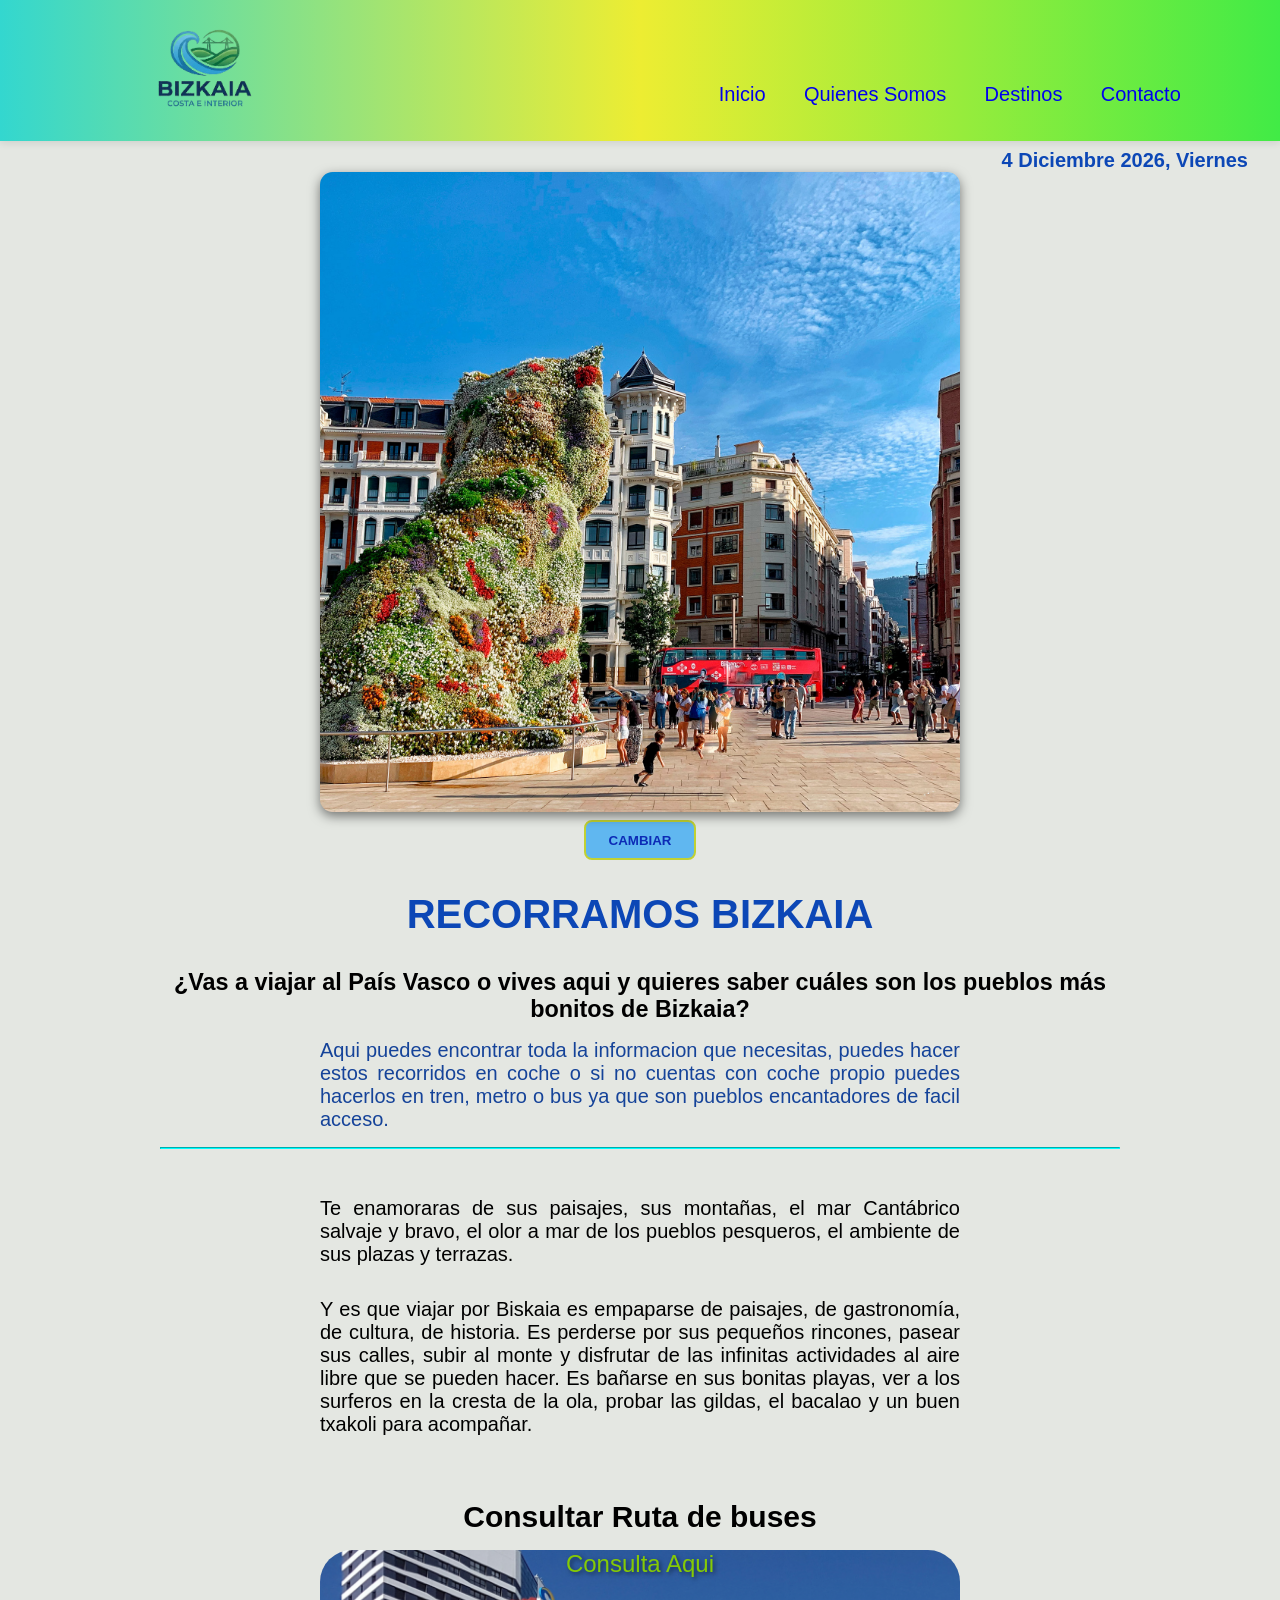
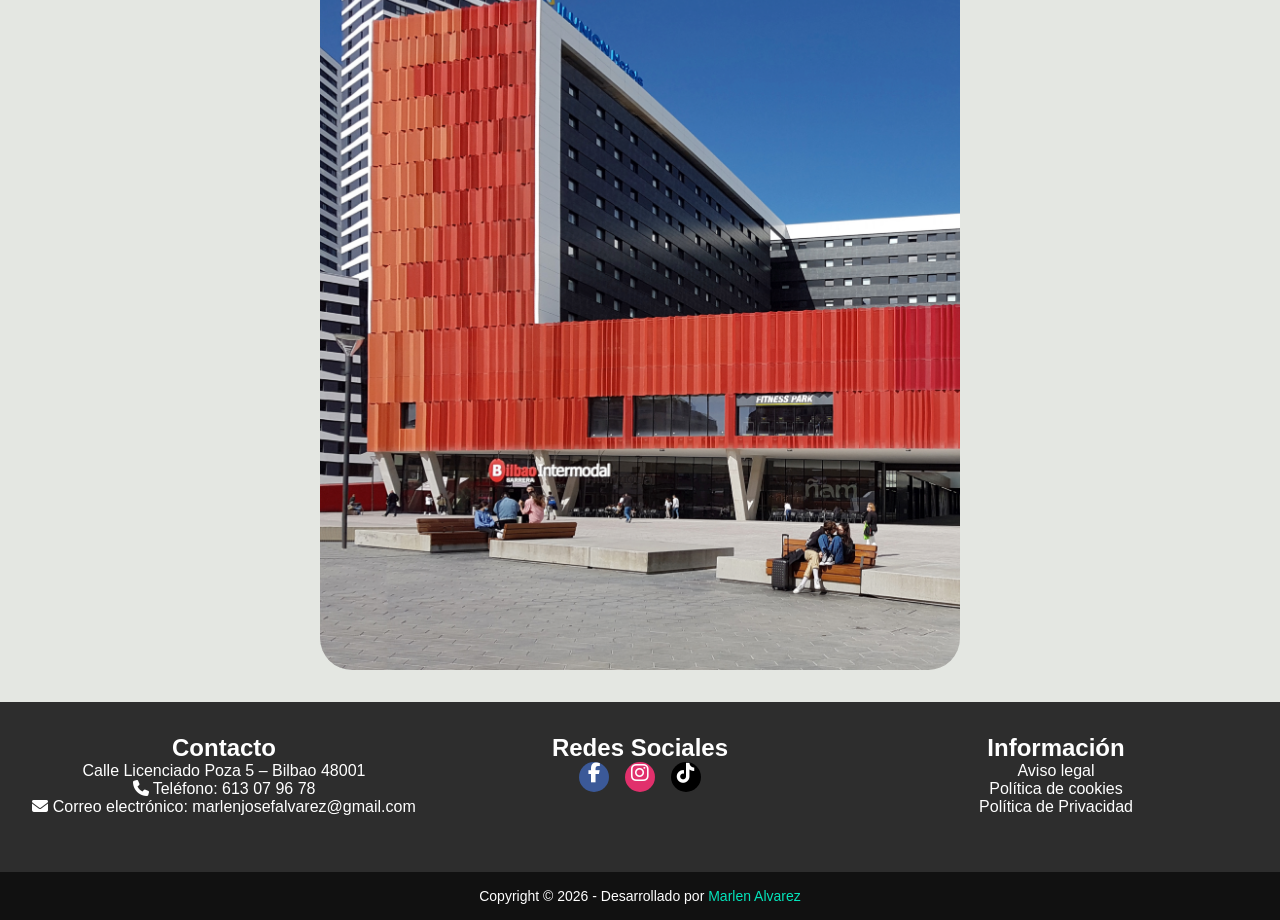
<file: index.html>
<!DOCTYPE html>
<html lang="es">
<head>
    <meta charset="UTF-8">
    <meta name="viewport" content="width=device-width, initial-scale=1.0">
    <meta name="description" content="Les mostramos los rincones màs hermosos que pueden admirar en Bizkaia, contamos con rutas que pueden acceder desde coche, como bus, tren y metro">
   <link rel="stylesheet" href="https://cdnjs.cloudflare.com/ajax/libs/font-awesome/6.5.0/css/all.min.css">

    <link rel="stylesheet" href="assets/css/nav-footer.css">
    <link rel="stylesheet" href="assets/css/style.css">
    <title>Recorriendo Bizkaia</title>
</head>
<body>
    <header>
        <section class="logo">
            <a href="index.html"><img src="assets/img/logo_bizcaia.png" alt="logo_bizcaia"></a>
        </section>

        <input id="menu-toggle" type="checkbox" class="menu-toggle">
        <label for="menu-toggle" class="menu-icon">
            <span class="icon-open">☰</span>
            <span class="icon-close">✖</span>
        </label>

        <nav class="menu-nav">
            <ul class="menu-navegacion">
                <li><a href="index.html">Inicio</a></li>
                <li><a href="pages/quienes_somos.html">Quienes Somos</a></li>
                <li><a href="pages/destinos.html">Destinos</a></li>
                <li><a href="pages/contacto.html">Contacto</a></li>
            </ul>            
        </nav>
    </header>

    <main>

        <div id="fecha-dia" class="fecha-actual"></div>

<!-- CARRUSEL O DOS IMAGENES QUE CAMBIARAN ESTO SE IMPLEMENTARA CON JS -->
        <section class="contenedor-imagen">
            <img id="imagen" class="imagen-cambiante" src="./assets/img/carrusel/bilbao2.jpg" onmouseover="entrar()" onmouseout="salir()" alt="imagen de bilbao">
            <button id="btn1"">CAMBIAR</button>

        </section>



        <h1>RECORRAMOS BIZKAIA</h1>

        <section class="hero-informacion">
            <h3>¿Vas a viajar al País Vasco o vives aqui y quieres saber cuáles son los pueblos más bonitos de Bizkaia?</h3>
            <P class="hipervinculo-interno"><a href="pages/destinos.html">Aqui puedes encontrar toda la informacion que necesitas, puedes hacer estos recorridos en coche o si no cuentas con coche propio puedes hacerlos en tren, metro o bus ya que son pueblos encantadores de facil acceso.</a></P>
            
            <hr>

            <article class="infor">
                <p class="text1">Te enamoraras de sus paisajes, sus montañas, el mar Cantábrico salvaje y bravo, el olor a mar de los pueblos pesqueros, el ambiente de sus plazas y terrazas.</p>

                <p class="text2">Y es que viajar por Biskaia es empaparse de paisajes, de gastronomía, de cultura, de historia. Es perderse por sus pequeños rincones, pasear sus calles, subir al monte y disfrutar de las infinitas actividades al aire libre que se pueden hacer. Es bañarse en sus bonitas playas, ver a los surferos en la cresta de la ola, probar las gildas, el bacalao y un buen txakoli para acompañar.</p>
            </article>     

        </section>

        <section class="intermodal">
            <h2>Consultar Ruta de buses</h2>
            <div class="estacion-intermodal">
                <a href="https://www.bilbaointermodal.eus/es/index.html" target="_blank">Consulta Aqui</a>                
            </div>
        </section>


    </main>


    <footer>
      <div class="footer-contacto">
        <h2>Contacto</h2>
        <p><a href="https://www.google.com/maps/place/C.+del+Lic.+Poza,+5,+48008+Bilbao,+Vizcaya/@43.260663,-2.9347865,16z" target="_blank"> Calle Licenciado Poza 5 – Bilbao 48001</a></p>
        <p><i class="fas fa-phone"></i> <a href="https://wa.me/34613079678" target="_blank">Teléfono: 613 07 96 78</a></p>
        <p><i class="fas fa-envelope"></i> Correo electrónico: <a class="mail-link" href="mailto:marlenjosefalvarez@gmail.com">marlenjosefalvarez@gmail.com</a></p>
      </div>
      <div class="footer-redes">
        <h2>Redes Sociales</h2>
        <ul>
          <li><a href="https://www.facebook.com/tuusuario" class="facebook" target="_blank"><i class="fab fa-facebook-f"></i></a></li>
          <li><a href="https://www.instagram.com/tuusuario" class="instagram" target="_blank"><i class="fab fa-instagram"></i></a></li>
          <li><a href="https://www.tiktok.com/@tuusuario" class="tiktok" target="_blank"><i class="fab fa-tiktok"></i></a></li>
        </ul>   
      </div>
          <div class="footer-inf">
        <h2>Información</h2>
        <ul>
          <li><a href="aviso_legal.html">Aviso legal</a></li>
          <li><a href="politica_de_cookies.html">Política de cookies</a></li>
          <li><a href="politica_privacidad.html">Política de Privacidad</a></li>
        </ul>
      </div>    
    </footer>

      <div class="footer-bottom">
      <p>Copyright © 2026 - Desarrollado por <a class="diseño" href="https://github.com/alvarezmarlen" target="_blank">Marlen Alvarez</a></p>
      </div>   

      <script src="assets/js/cambiar_img.js"></script>
      <script src="assets/js/fecha-dia.js"></script>
</body>
</html>
</file>
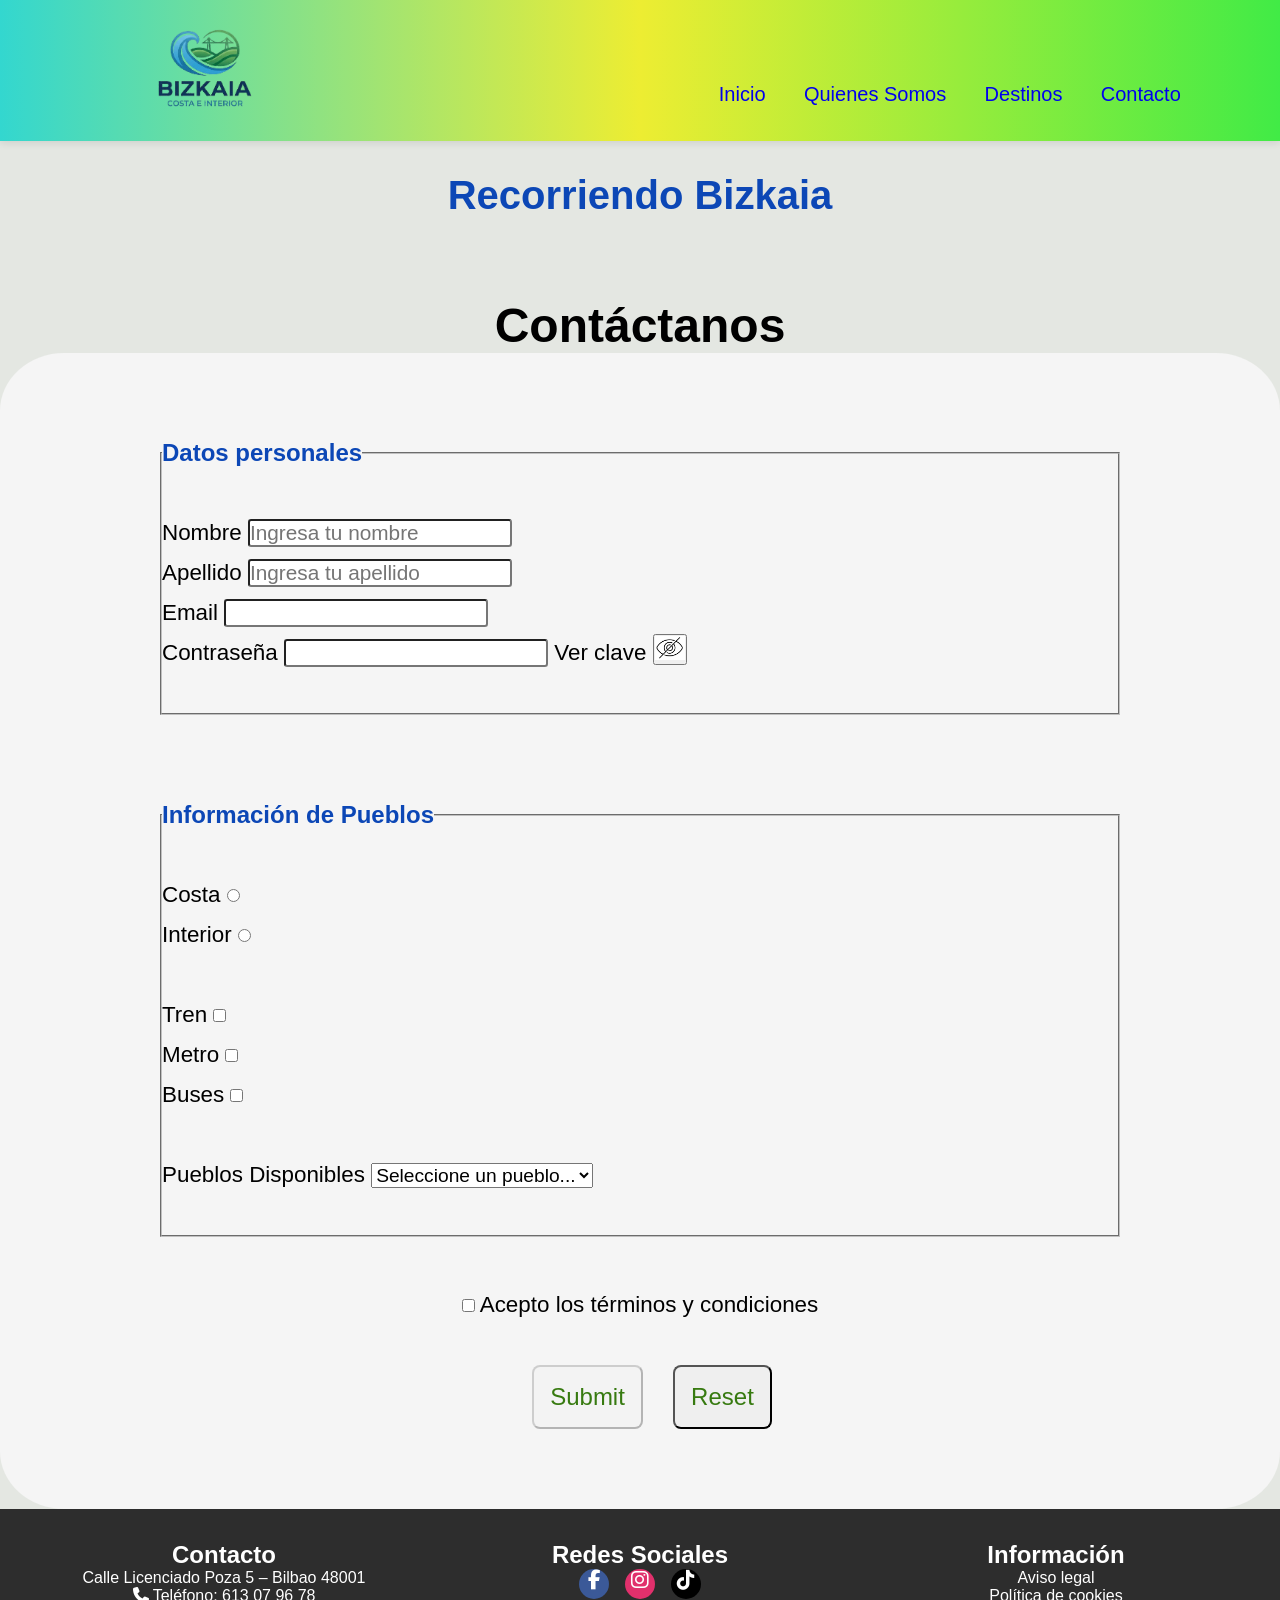
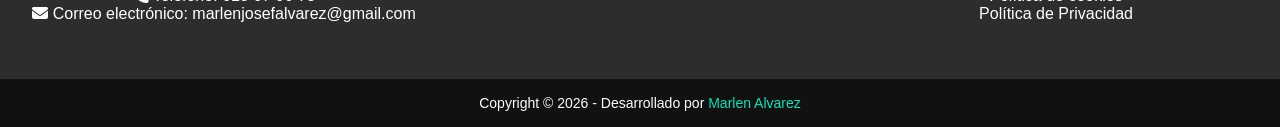
<file: pages/contacto.html>
<!DOCTYPE html>
<html lang="en">
<head>
    <meta charset="UTF-8">
    <meta name="viewport" content="width=device-width, initial-scale=1.0">
    <meta name="description" content="Les mostramos los rincones màs hermosos que pueden admirar en Bizkaia, contamos con rutas que pueden acceder desde coche, como bus, tren y metro">
    <link rel="stylesheet" href="https://cdnjs.cloudflare.com/ajax/libs/font-awesome/6.5.0/css/all.min.css">
    <link rel="stylesheet" href="../assets/css/nav-footer.css">
    <link rel="stylesheet" href="../assets/css/style.css">
    <link rel="stylesheet" href="../assets/css/contacto.css">


    <title>Recorriendo Bizkaia | Quienes somos</title>
</head>
<body>
    <header>
        <section class="logo">
            <a href="../index.html"><img src="../assets/img/logo_bizcaia.png" alt=""></a>
        </section>
        
        <input type="checkbox" id="menu-toggle" class="menu-toggle">
        <label for="menu-toggle" class="menu-icon">
            <span class="icon-open">☰</span>
            <span class="icon-close">✖</span>
        </label>

        <nav class="menu-nav">
            <ul class="menu-navegacion">
                <li><a href="../index.html">Inicio</a></li>
                <li><a href="quienes_somos.html">Quienes Somos</a></li>
                <li><a href="destinos.html">Destinos</a></li>
                <li><a href="contacto.html">Contacto</a></li>
            </ul>
        </nav>
    </header>

    <main>
        <h1>Recorriendo Bizkaia</h1>
        <h2 class="contacto">Contáctanos</h2>
        <section class="estructura-form">
            <form action="">
                <fieldset>
                    <legend>Datos personales</legend> <br>
                    <label for="name">Nombre</label>
                    <input id="name" type="text" placeholder="Ingresa tu nombre"><br>

                    <label for="surname">Apellido</label>
                    <input id="surname" type="text"  placeholder="Ingresa tu apellido"><br>

                    <label for="email">Email</label>
                    <input id="email" type="email"><br>

                    <label for="password">Contraseña</label>
                    <input id="password" type="password"> 
                    
                    <label for="btnOjo">Ver clave</label>
                    <button id="btnOjo"><img id="img1" src="../assets/img/ojoCerrado1.jpg" width="30px"/></button>
                    <br> <br>
                </fieldset>

                <br> <br>

                <fieldset>
                    <legend>Información de Pueblos</legend> <br>
                    <label for="costa">Costa</label>
                    <input id="costa" type="radio" value="paseos-costa" name="paseos">
                    <br>
                    <label for="interior">Interior</label>
                    <input id="interior" type="radio" value="paseos-interior" name="paseos">
                    <br> <br>

                    <label for="llegar-tren">Tren</label>
                    <input id="llegar-tren" type="checkbox" value="llegar-tren" name="traslado">
                    <br>
                    <label for="metro">Metro</label>
                    <input id="metro" type="checkbox" value="llegar-metro" name="traslado">
                    <br>
                    <label for="bus">Buses</label>
                    <input id="bus" type="checkbox" value="llegar-bus" name="traslado">
            
                    <br><br>
                    <label for="pueblos">Pueblos Disponibles</label>
                    <select id="pueblos" class="nombre-pueblos" name="pueblos">
                        <option disabled selected>Seleccione un pueblo...</option>
                        <option value="bakio">Bakio</option>
                        <option value="bermeo">Bermeo</option>
                        <option value="ea">Ea</option>
                        <option value="getxo">Getxo</option>
                        <option value="gorliz">Gorliz</option>
                        <option value="lekeitio">Lekeitio</option>
                        <option value="mundaka">Mundaka</option>
                        <option value="ondarroa">Ondarroa</option>
                        <option value="plentzia">Plentzia</option>
                        <option value="sopela">Sopela</option>
                        <option value="balmaseda">Balmaseda</option>
                        <option value="durango">Durango</option>
                        <option value="elorrio">Elorrio</option>
                        <option value="gernika">Gernika</option>
                        <option value="orduna">Orduna</option>
                    </select> <br> <br>
                </fieldset>
                <article class="botones">
                    <input id="condiciones" type="checkbox">
                    <label for="condiciones">Acepto los términos y condiciones</label>
                    <br><br>

                    <input id="botonEnviar" class="enviar" type="submit" disabled>
                    <input class="res" type="reset">
                </article>
          </form>
        </section>     

    </main>

        <footer>
      <div class="footer-contacto">
        <h2>Contacto</h2>
        <p><a href="https://www.google.com/maps/place/C.+del+Lic.+Poza,+5,+48008+Bilbao,+Vizcaya/@43.260663,-2.9347865,16z" target="_blank"> Calle Licenciado Poza 5 – Bilbao 48001</a></p>
        <p><i class="fas fa-phone"></i> <a href="https://wa.me/34613079678" target="_blank">Teléfono: 613 07 96 78</a></p>
        <p><i class="fas fa-envelope"></i> Correo electrónico: <a class="mail-link" href="mailto:marlenjosefalvarez@gmail.com">marlenjosefalvarez@gmail.com</a></p>
      </div>
      <div class="footer-redes">
        <h2>Redes Sociales</h2>
        <ul>
          <li><a href="https://www.facebook.com/tuusuario" class="facebook" target="_blank"><i class="fab fa-facebook-f"></i></a></li>
          <li><a href="https://www.instagram.com/tuusuario" class="instagram" target="_blank"><i class="fab fa-instagram"></i></a></li>
          <li><a href="https://www.tiktok.com/@tuusuario" class="tiktok" target="_blank"><i class="fab fa-tiktok"></i></a></li>
        </ul>   
      </div>
          <div class="footer-inf">
        <h2>Información</h2>
        <ul>
          <li><a href="aviso_legal.html">Aviso legal</a></li>
          <li><a href="politica_de_cookies.html">Política de cookies</a></li>
          <li><a href="politica_privacidad.html">Política de Privacidad</a></li>
        </ul>
      </div>    
    </footer>
      <div class="footer-bottom">
      <p>Copyright © 2026 - Desarrollado por <a class="diseño" href="https://github.com/alvarezmarlen" target="_blank">Marlen Alvarez</a></p>
      </div>   
      
      <script src="../assets/js/condiciones.js"></script>
</body>
</html>
</file>
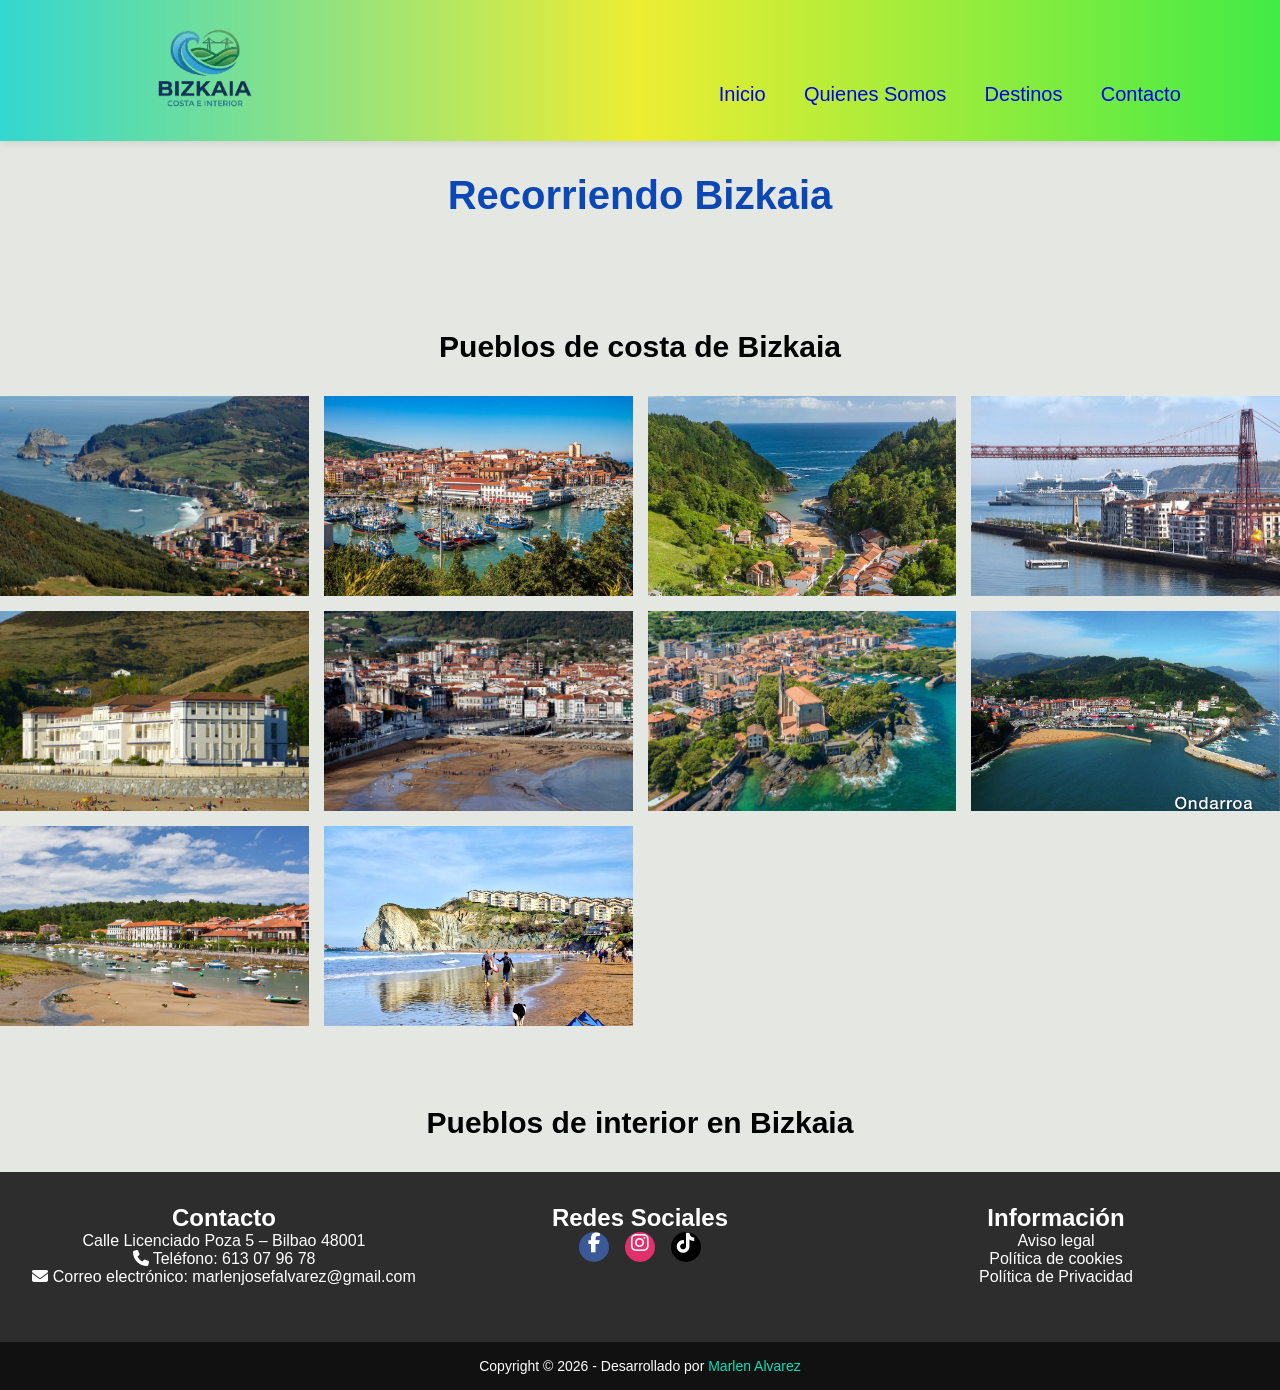
<file: pages/destinos.html>
<!DOCTYPE html>
<html lang="en">
<head>
    <meta charset="UTF-8">
    <meta name="viewport" content="width=device-width, initial-scale=1.0">
    <meta name="description" content="Les mostramos los rincones màs hermosos que pueden admirar en Bizkaia, contamos con rutas que pueden acceder desde coche, como bus, tren y metro">
    <link rel="stylesheet" href="https://cdnjs.cloudflare.com/ajax/libs/font-awesome/6.5.0/css/all.min.css">
    <link rel="stylesheet" href="../assets/css/nav-footer.css">
    <link rel="stylesheet" href="../assets/css/style.css">
    <link rel="stylesheet" href="../assets/css/destinos.css">

    <title>Recorriendo Bizkaia | Destinos</title>
</head>
<body>
    <header>
        <section class="logo">
            <a href="../index.html"><img src="../assets/img/logo_bizcaia.png" alt=""></a>
        </section>
        
        <input type="checkbox" id="menu-toggle" class="menu-toggle">
        <label for="menu-toggle" class="menu-icon">
            <span class="icon-open">☰</span>
            <span class="icon-close">✖</span>
        </label>

        <nav class="menu-nav">
            <ul class="menu-navegacion">
                <li><a href="../index.html">Inicio</a></li>
                <li><a href="quienes_somos.html">Quienes Somos</a></li>
                <li><a href="destinos.html">Destinos</a></li>
                <li><a href="contacto.html">Contacto</a></li>
            </ul>
        </nav>
    </header>

    <main>
      <h1>Recorriendo Bizkaia</h1>
      <h2 class="destinos">Pueblos de costa de Bizkaia</h2>
      <section class="fotos-grid">
        <img src="../assets/img/CostadeBizkaia/Bakio.webp" alt="">
        <img src="../assets/img/CostadeBizkaia/Bermeo.webp" alt="">
        <img src="../assets/img/CostadeBizkaia/Ea.webp" alt="">
        <img src="../assets/img/CostadeBizkaia/Getxo.jpg" alt="">
        <img src="../assets/img/CostadeBizkaia/Gorliz.jpg" alt="">
        <img src="../assets/img/CostadeBizkaia/Lekeitio.jpg" alt="">
        <img src="../assets/img/CostadeBizkaia/Mundaka.jpg" alt="">
        <img src="../assets/img/CostadeBizkaia/Ondarroa.jpg" alt="">
        <img src="../assets/img/CostadeBizkaia/Plentzia.jpg" alt="">
        <img src="../assets/img/CostadeBizkaia/Sopela.jpg" alt="">  
      </section>

      <h2 class="destinos">Pueblos de interior en Bizkaia</h2>


    </main>

        <footer>
      <div class="footer-contacto">
        <h2>Contacto</h2>
        <p><a href="https://www.google.com/maps/place/C.+del+Lic.+Poza,+5,+48008+Bilbao,+Vizcaya/@43.260663,-2.9347865,16z" target="_blank"> Calle Licenciado Poza 5 – Bilbao 48001</a></p>
        <p><i class="fas fa-phone"></i> <a href="https://wa.me/34613079678" target="_blank">Teléfono: 613 07 96 78</a></p>
        <p><i class="fas fa-envelope"></i> Correo electrónico: <a class="mail-link" href="mailto:marlenjosefalvarez@gmail.com">marlenjosefalvarez@gmail.com</a></p>
      </div>
      <div class="footer-redes">
        <h2>Redes Sociales</h2>
        <ul>
          <li><a href="https://www.facebook.com/tuusuario" class="facebook" target="_blank"><i class="fab fa-facebook-f"></i></a></li>
          <li><a href="https://www.instagram.com/tuusuario" class="instagram" target="_blank"><i class="fab fa-instagram"></i></a></li>
          <li><a href="https://www.tiktok.com/@tuusuario" class="tiktok" target="_blank"><i class="fab fa-tiktok"></i></a></li>
        </ul>   
      </div>
          <div class="footer-inf">
        <h2>Información</h2>
        <ul>
          <li><a href="aviso_legal.html">Aviso legal</a></li>
          <li><a href="politica_de_cookies.html">Política de cookies</a></li>
          <li><a href="politica_privacidad.html">Política de Privacidad</a></li>
        </ul>
      </div>    
    </footer>

      <div class="footer-bottom">
      <p>Copyright © 2026 - Desarrollado por <a class="diseño" href="https://github.com/alvarezmarlen" target="_blank">Marlen Alvarez</a></p>
      </div> 
    
</body>
</html>
</file>
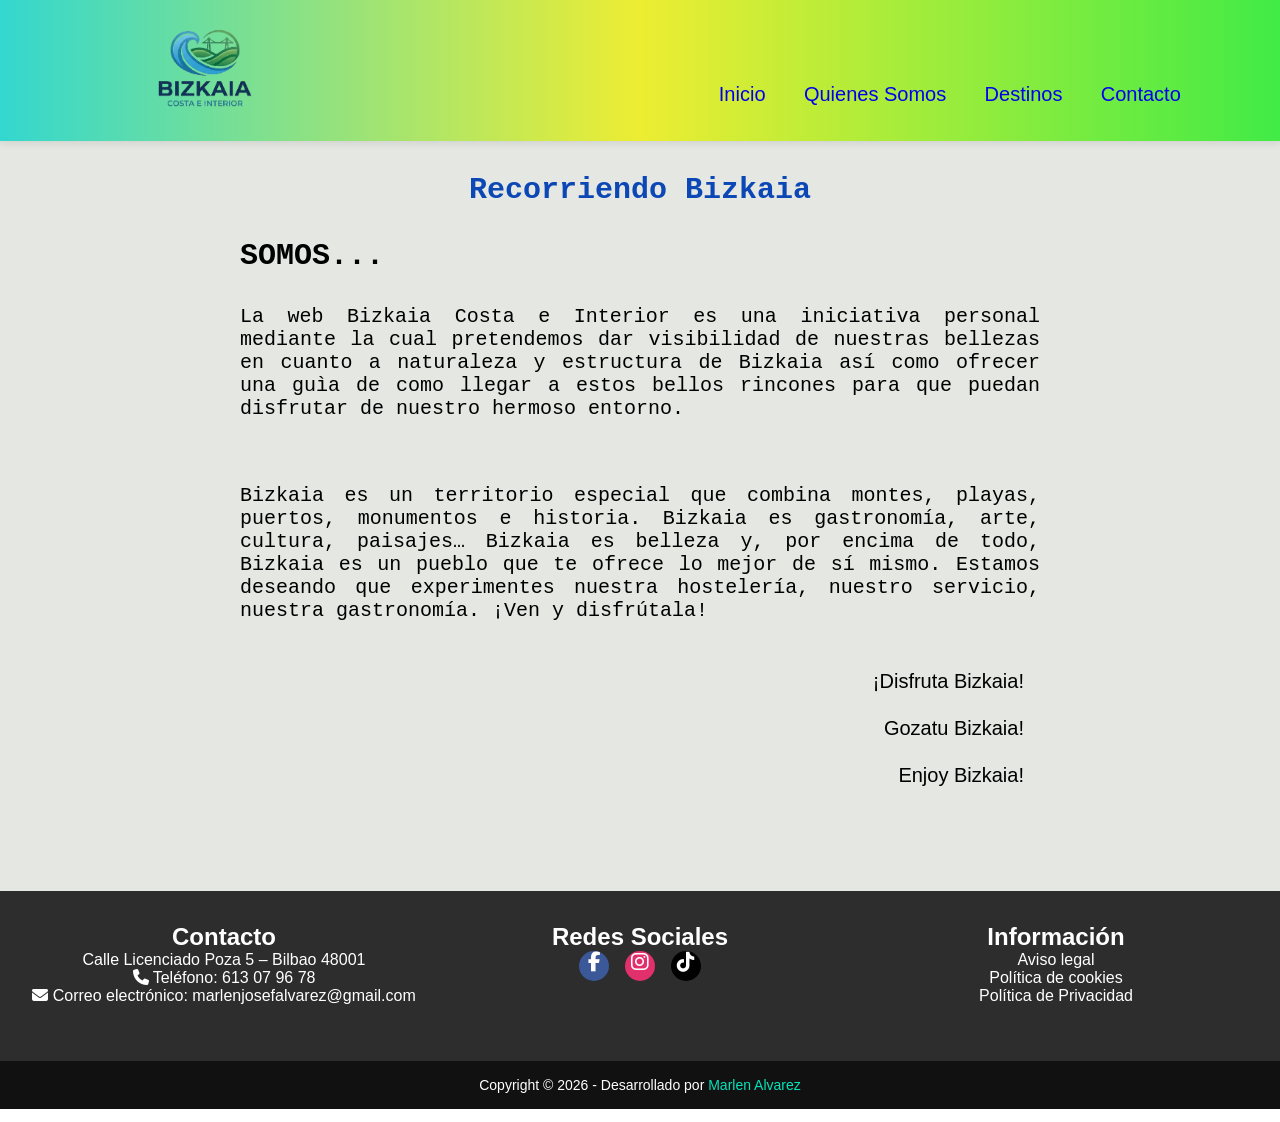
<file: pages/quienes_somos.html>
<!DOCTYPE html>
<html lang="en">
<head>
    <meta charset="UTF-8">
    <meta name="viewport" content="width=device-width, initial-scale=1.0">
    <meta name="description" content="Les mostramos los rincones màs hermosos que pueden admirar en Bizkaia, contamos con rutas que pueden acceder desde coche, como bus, tren y metro">
    <link rel="stylesheet" href="https://cdnjs.cloudflare.com/ajax/libs/font-awesome/6.5.0/css/all.min.css">
    <link rel="stylesheet" href="../assets/css/nav-footer.css">
    <link rel="stylesheet" href="../assets/css/style.css">
    <link rel="stylesheet" href="../assets/css/quienes_somos.css">

    <title>Recorriendo Bizkaia | Quienes somos</title>
</head>
<body>
    <header>
        <section class="logo">
            <a href="../index.html"><img src="../assets/img/logo_bizcaia.png" alt=""></a>
        </section>
        
        <input type="checkbox" id="menu-toggle" class="menu-toggle">
        <label for="menu-toggle" class="menu-icon">
            <span class="icon-open">☰</span>
            <span class="icon-close">✖</span>
        </label>

        <nav class="menu-nav">
            <ul class="menu-navegacion">
                <li><a href="../index.html">Inicio</a></li>
                <li><a href="quienes_somos.html">Quienes Somos</a></li>
                <li><a href="destinos.html">Destinos</a></li>
                <li><a href="contacto.html">Contacto</a></li>
            </ul>
        </nav>
    </header>

    <main>
        <section class="somos">
            <h1>Recorriendo Bizkaia</h1>
            <h2>SOMOS...</h2>
            <P class="somos1">La web Bizkaia Costa e Interior es una iniciativa personal mediante la cual pretendemos dar visibilidad de nuestras bellezas en cuanto a naturaleza y estructura de Bizkaia así como ofrecer una  guìa de como llegar a estos bellos rincones para que puedan disfrutar de nuestro hermoso entorno.</P>

            <p class="somos2">Bizkaia es un territorio especial que combina montes, playas, puertos, monumentos e historia. Bizkaia es gastronomía, arte, cultura, paisajes… Bizkaia es belleza y, por encima de todo, Bizkaia es un pueblo que te ofrece lo mejor de sí mismo. Estamos deseando que experimentes nuestra hostelería, nuestro servicio, nuestra gastronomía. ¡Ven y disfrútala!</p>
        </section>

        <article>
            <ul class="somos-ul">
                <li>¡Disfruta Bizkaia!</li>
                <li>Gozatu Bizkaia!</li>
                <li>Enjoy Bizkaia!</li>
            </ul>
        </article>


    </main>

        <footer>
      <div class="footer-contacto">
        <h2>Contacto</h2>
        <p><a href="https://www.google.com/maps/place/C.+del+Lic.+Poza,+5,+48008+Bilbao,+Vizcaya/@43.260663,-2.9347865,16z" target="_blank"> Calle Licenciado Poza 5 – Bilbao 48001</a></p>
        <p><i class="fas fa-phone"></i> <a href="https://wa.me/34613079678" target="_blank">Teléfono: 613 07 96 78</a></p>
        <p><i class="fas fa-envelope"></i> Correo electrónico: <a class="mail-link" href="mailto:marlenjosefalvarez@gmail.com">marlenjosefalvarez@gmail.com</a></p>
      </div>
      <div class="footer-redes">
        <h2>Redes Sociales</h2>
        <ul>
          <li><a href="https://www.facebook.com/tuusuario" class="facebook" target="_blank"><i class="fab fa-facebook-f"></i></a></li>
          <li><a href="https://www.instagram.com/tuusuario" class="instagram" target="_blank"><i class="fab fa-instagram"></i></a></li>
          <li><a href="https://www.tiktok.com/@tuusuario" class="tiktok" target="_blank"><i class="fab fa-tiktok"></i></a></li>
        </ul>   
      </div>
          <div class="footer-inf">
        <h2>Información</h2>
        <ul>
          <li><a href="aviso_legal.html">Aviso legal</a></li>
          <li><a href="politica_de_cookies.html">Política de cookies</a></li>
          <li><a href="politica_privacidad.html">Política de Privacidad</a></li>
        </ul>
      </div>    
    </footer>

      <div class="footer-bottom">
      <p>Copyright © 2026 - Desarrollado por <a class="diseño" href="https://github.com/alvarezmarlen" target="_blank">Marlen Alvarez</a></p>
      </div> 
    
</body>
</html>
</file>
<file: assets/css/nav-footer.css>
*{
    padding: 0;
    margin: 0;
    box-sizing: border-box;
}

header {
    display: flex; /* Convierte al header en el jefe de la distribución 🏗️ */
    justify-content: space-between; /* Empuja los extremos si sobra espacio ↔️ */
    align-items: center; /* Centra todo verticalmente para que nada se vea "colgado" ⚖️ */

    position: sticky; /* Se queda pegado al hacer scroll */
    top: 0;          /* Define que se pegue justo al inicio de la pantalla */
    z-index: 1000;    /* Asegura que el menú pase por ENCIMA de las imágenes y textos */
    
    /* Tu estilo visual */
    background: linear-gradient(to right, rgb(51, 215, 207), rgb(237, 237, 50), rgb(65, 235, 70));
    box-shadow: 0 2px 8px rgba(0, 0, 0, 0.1);
    padding: 0 2rem; /* Un pequeño margen interno para que no toque los bordes de la pantalla 🖼️ */
}
header .logo img {
    width: 250px; 
    height: auto; /* Mantiene la proporción para que no se vea aplastada */
    object-fit: contain; /* Asegura que la imagen quepa bien en su espacio */
}

.menu-toggle{
    display: none;
}
.menu-icon{
    display: none;
}
.menu-navegacion {
    display: flex;
    list-style: none;
    padding-top: 3rem;
}

.menu-navegacion a{
    text-decoration: none;
    margin: 1.2rem;
}
.menu-navegacion a:hover{
    color: white;
    text-decoration: underline;
}



/* --------------------------------------------
   PIE DE PÁGINA
-------------------------------------------- */
footer {
    color: white;
    padding: 2rem 1rem;
    font-size: 16px;  
    
    /* ESTO ES LO MÁS IMPORTANTE PARA QUE NO SE SUPERPONGAN */
    display: flex; 
    justify-content: space-around; /* Reparte las 3 secciones a lo ancho */
    align-items: flex-start;      /* Las alinea por la parte de arriba */
    flex-wrap: wrap;              /* Si la pantalla es pequeña, se ponen una abajo de otra */
}

/* Para que cada una de tus 3 secciones tenga su propio espacio */
.footer-contacto, .footer-redes, .footer-inf {
    flex: 1;             /* Se reparten el ancho por igual */
    min-width: 250px;    /* No dejan que se aplasten menos de 250px */
    margin-bottom: 1.5rem; /* Espacio por si se ponen una debajo de otra */
    text-align: center;
}
.footer-redes ul {
    display: flex;             /* Pone los elementos en fila ↔️ */
    justify-content: center;   /* Los centra horizontalmente 🎯 */
    gap: 1rem;                 /* Crea un espacio uniforme entre los iconos 📏 */
    list-style: none;          /* Quita los puntos de la lista 🚫 */
    padding: 0;                /* Quita el espacio extra a la izquierda */
}
/* Quitemos las lineas de las a */
.footer-contacto a, .footer-inf a{
    text-decoration: none;
    color: white;
}
/* Quitemos los puntos de las listas */
footer ul {
    list-style: none;
    padding: 0;
}

/* El copyright que va abajo del todo */
.footer-bottom {
    width: 100%;       /* Este sí ocupa todo el ancho */
    text-align: center;
    padding: 1rem;
    background: #111;
    color: white;
    font-size: 14px;
}
a.diseño{
  color: #04e4bb;
  text-decoration: none;
}
.footer-redes a {
  display: inline-block;
  width: 30px; /* Ancho del icono */
  height: 30px; /* Alto del icono */
  border-radius: 50%; /* Bordes redondeados */
  color: #111; /* Color del icono */
  font-size: 20px; /* Tamaño del icono */
  overflow: hidden; /* Ocultar el desbordamiento */
}
.footer-redes a.instagram {
  background-color: #E1306C;  
  color: white;               /
}
.footer-redes a.facebook {
  background-color: #3b5998;  
  color: white;               
}
.footer-redes a.tiktok {
  background-color: black;  
  color: white;        
}
.footer-redes a:hover{
  background-color: #02b090; 
}



@media (max-width: 768px) {
    header {
        display: flex;
        justify-content: space-between; /* Mantiene logo a la izq e icono a la derecha */
        align-items: center; /* Los alinea perfectamente al centro vertical */
        padding: 0 2rem; /* Asegura que no toquen el borde físico de la pantalla */
    }
    /* 1. Mostramos los iconos y ocultamos el menú normal */
    .menu-icon {
        display: block;
        cursor: pointer;
        font-size: 2rem;
        z-index: 100; /* Para que siempre esté arriba */
        margin-left: auto; /* Esto es un "ancla" extra para empujarlo a la derecha */
        text-align: right; 
        width: auto; /* Evita que ocupe todo el ancho y se centre */
    }

    .menu-navegacion {
        display: none; /* Oculto por defecto en móvil */
        flex-direction: column; /* Se apilan uno debajo de otro */
        position: absolute;
        top: 120px; /* Ajusta según el alto de tu header */
        left: 0;
        width: 100%;
        background: rgba(51, 215, 207, 0.95); /* Fondo sólido para que se lea bien */
        text-align: center;
        padding: 1rem 0;
    }

    /* 2. LÓGICA DE ACTIVACIÓN (Cuando haces clic) */
    
    /* Si el checkbox está marcado, mostramos la lista <ul> */
    .menu-toggle:checked ~ .menu-nav .menu-navegacion {
        display: flex;
    }

    /* Manejo de iconos (X y Hamburguesa) */
    .icon-close { display: none; } /* La X empieza oculta */

    .menu-toggle:checked ~ .menu-icon .icon-open {
        display: none; /* Oculta la ☰ cuando abres */
    }

    .menu-toggle:checked ~ .menu-icon .icon-close {
        display: block; /* Muestra la ✖ cuando abres */
    }

    /* 3. Ajuste del Footer para que se apile */
    footer {
        flex-direction: column;
        align-items: center;
    }
}
</file>
<file: assets/css/style.css>
*{
    padding: 0;
    margin: 0;
    box-sizing: border-box;
}

body{
    display: grid;
    height: 100vh;
    grid-template-rows: auto 1fr auto;
    font-family: 'Lucida Sans', 'Lucida Sans Regular', 'Lucida Grande', 'Lucida Sans Unicode', Geneva, Verdana, sans-serif;
    font-size: 20px;
}
header{
    padding: 0 5rem;
}

main{
    background-color: rgb(228, 231, 226);
}
/* ----------------------------------------------------
        IMAGEN DEL JAVASCRIPT
------------------------------------------------------*/
.contenedor-imagen{
    display: flex;
    flex-direction: column;
    align-items: center;

    button{
        margin-top: 0.5rem;
        width: 7rem;
        height: 2.5rem;
        background-color: hsl(204, 83%, 66%);
        border: 2px solid hsl(66, 63%, 51%);
        border-radius: 0.5rem;
        color: rgb(12, 43, 182);
        font-weight: bold;
    }
}
.imagen-cambiante{
    width: 50%;
    height: 40rem;
    object-fit: cover;
    border-radius: 0.8rem;
    filter: drop-shadow(0px 4px 6px rgba(0, 0, 0, 0.5)); 
}
.fecha-actual{
    display: flex;
    justify-content:flex-end;
    padding-right: 2rem;
    padding-top: 0.5rem;
    color: hsl(219, 88%, 38%);
    font-weight: bold;
}

h1{
    padding: 2rem;
    color: hsl(219, 88%, 38%);
    text-align: center;
}
.hero-informacion{
    text-align: center;
    margin: 0 10rem;

}.hero-informacion .hipervinculo-interno a{
    text-decoration: none;
    color: hsl(219, 76%, 34%);
}

.hipervinculo-interno{
    text-align:justify;
    margin: 1rem 5rem;
    padding: 0 5rem;
}
hr{    
    border-color: aqua;
    
}

article{
    padding-top: 3rem;
    margin: 0 10rem;
    text-align: justify
}
.text2{
    padding-top: 2rem;
}
.intermodal{
    text-align: center;
    padding-top: 4rem;
    display: flex;
    flex-direction: column;
    align-items: center;

}
.intermodal h2{
    padding-bottom: 1rem;
}
.estacion-intermodal{
    background-image: url(../img/intermodal.jpg);
    background-size: cover;
    background-repeat: no-repeat;
    width: 50%;
    height: 80vh;
    border-radius: 2rem;
    margin-bottom: 2rem;
}
.estacion-intermodal a{
    color: rgb(133, 202, 5);
    font-size: 1.5rem;
    text-decoration: none;   
    text-shadow: 2px 2px 4px rgba(0, 0, 0, 0.5); 
}
.estacion-intermodal a:hover{
    color: yellow;
}
footer{
    background-color: #2d2d2d;
}
</file>
<file: assets/css/contacto.css>
*{
    padding: 0;
    margin: 0;
    box-sizing: border-box;
}

.contacto{
    text-align: center;
    margin-top: 3rem;
    font-size: 3rem;
}

.estructura-form{   
    padding: 5rem;
    background-color: whitesmoke;
    border-radius: 5%;  
    font-size: 1.4rem; 
    line-height: 2.5rem;
}
.estructura-form input{
    font-size: 1.3rem;
    border-radius: 0.2rem;
}
form{
  margin-left: 5rem;
  margin-right: 5rem;
}

legend{
    color: hsl(219, 88%, 38%);
    font-weight: bold;
    font-size: 1.5rem;
}

.botones{
    text-align: center;

    input{
        font-size: 1.5rem;
        border-radius: 0.5rem;
    }
}
.nombre-pueblos{
    font-size: 1.2rem;
}
.enviar, .res{
    padding: 1rem;
    color: rgb(55, 122, 16);
    margin-left: 1.5rem;
}

.enviar:hover, .res:hover{
    background-color: rgb(136, 197, 65);
    color: black;
}
</file>
<file: assets/css/destinos.css>
*{
    padding: 0;
    margin: 0;
    box-sizing: border-box;
}


.fotos-grid {
  display: grid;
  /* Esto crea columnas de mínimo 250px que se ajustan solas */
  grid-template-columns: repeat(auto-fit, minmax(250px, 1fr));
  gap: 15px; 
}

.fotos-grid img {
  width: 100%;
  height: 200px; /* Altura fija para que todas se alineen */
  object-fit: cover; /* Recorta la imagen para que no se deforme */
}

.destinos{
  text-align: center;
  margin-top: 5rem;
  margin-bottom: 2rem;
}
</file>
<file: assets/css/quienes_somos.css>
*{
    padding: 0;
    margin: 0;
    box-sizing: border-box;
}

.somos{
    font-family:monospace;
    margin: 0 15rem;
    text-align: justify;
}

.somos1{
    margin-top: 2rem;
    margin-bottom: 4rem;
}

.somos-ul{
    list-style: none;
    display:flex;
    flex-direction: column;
    align-items:flex-end;
    padding: 0 5rem  5rem 0;
}
.somos-ul li{
    padding: 0 1rem  1.5rem 0;
}
</file>
